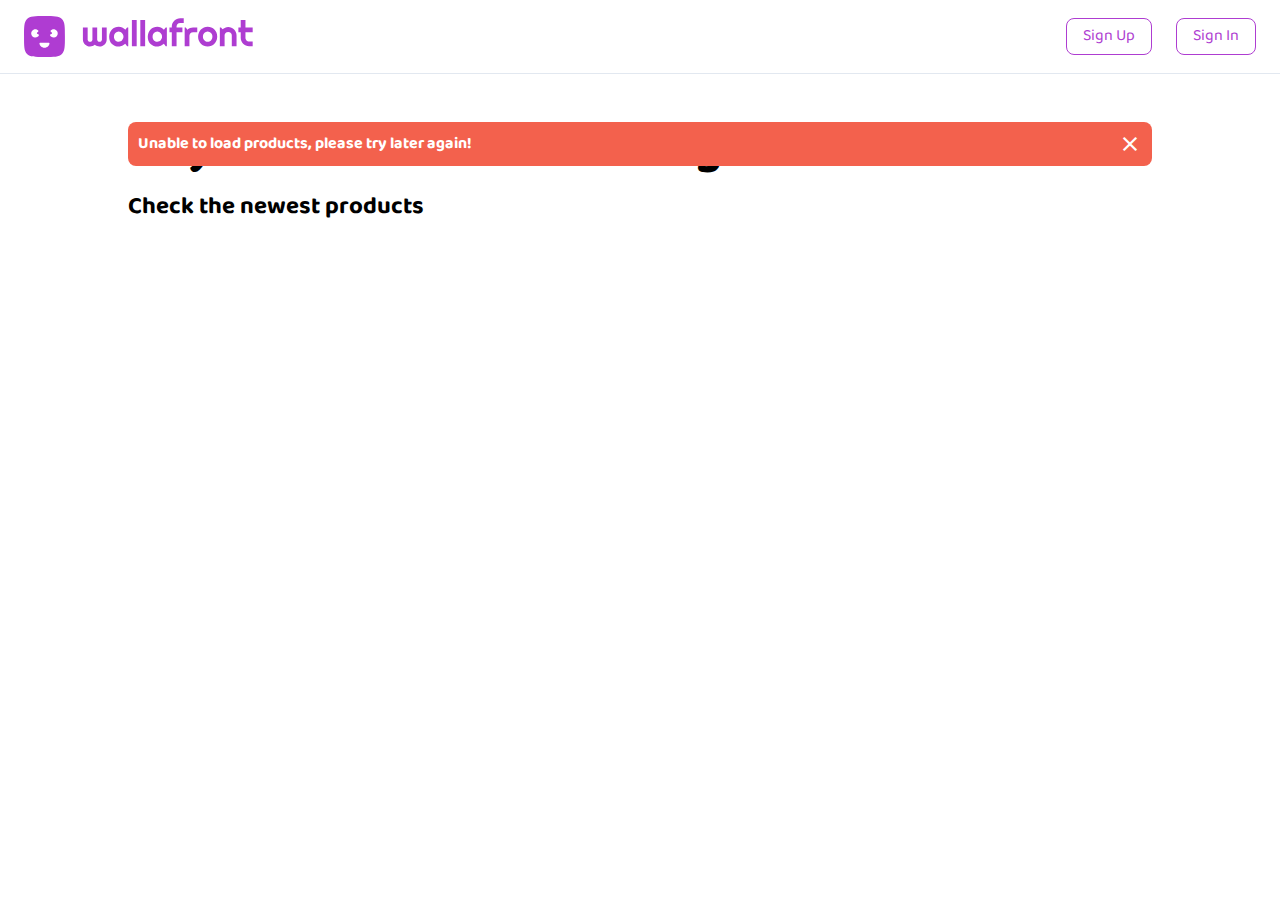
<file: index.html>
<!DOCTYPE html>
<html lang="en">

<head>
    <meta charset="UTF-8">
    <meta name="viewport" content="width=device-width, initial-scale=1.0">
    <title>Wallafront</title>
    <link rel="stylesheet" href="./assets/styles/normalize.css">
    <link rel="stylesheet" href="./assets/styles/common.css">
    <link rel="stylesheet" href="./assets/styles/components.css">
    <link rel="stylesheet" href="./assets/styles/loader.css">
    <link rel="stylesheet" href="./assets/styles/header.css">
    <link rel="stylesheet" href="./assets/styles/products.css">
    <link rel="stylesheet" href="./assets/styles/card.css">
    <link rel="stylesheet" href="./assets/styles/notifcation.css">
    <link rel="preconnect" href="https://fonts.googleapis.com">
    <link rel="preconnect" href="https://fonts.gstatic.com" crossorigin>
    <link rel="stylesheet" href="https://fonts.googleapis.com/css2?family=Baloo+2:wght@400..800&display=swap">
    <link rel="stylesheet" href="https://fonts.googleapis.com/css2?family=Material+Symbols+Outlined:opsz,wght,FILL,GRAD@24,400,0,0">
</head>

<body>
    <div class="loader-container hidden">
        <div class="loader"></div>
    </div>
    <header class="header">
        <nav class="navbar">
            <div class="nav-logo">
                <a href="/"><img src="./assets/images/wallafront-logo.svg" alt="Wallafront"></a>
            </div>
            <button class="hamburger">
                <span class="bar"></span>
                <span class="bar"></span>
                <span class="bar"></span>
            </button>
            <ul class="nav-menu"></ul>
        </nav>
    </header>
    <main class="main">
        <div class="notifications"></div>
        <h2 class="hd-1 greeting"></h2>
        <section class="products">
            <h2 class="hd-2">Check the newest products</h2>
            <ul class="product-list"></ul>
        </section>
    </main>
    <script type="module" src="index.js"></script>
</body>

</html>
</file>
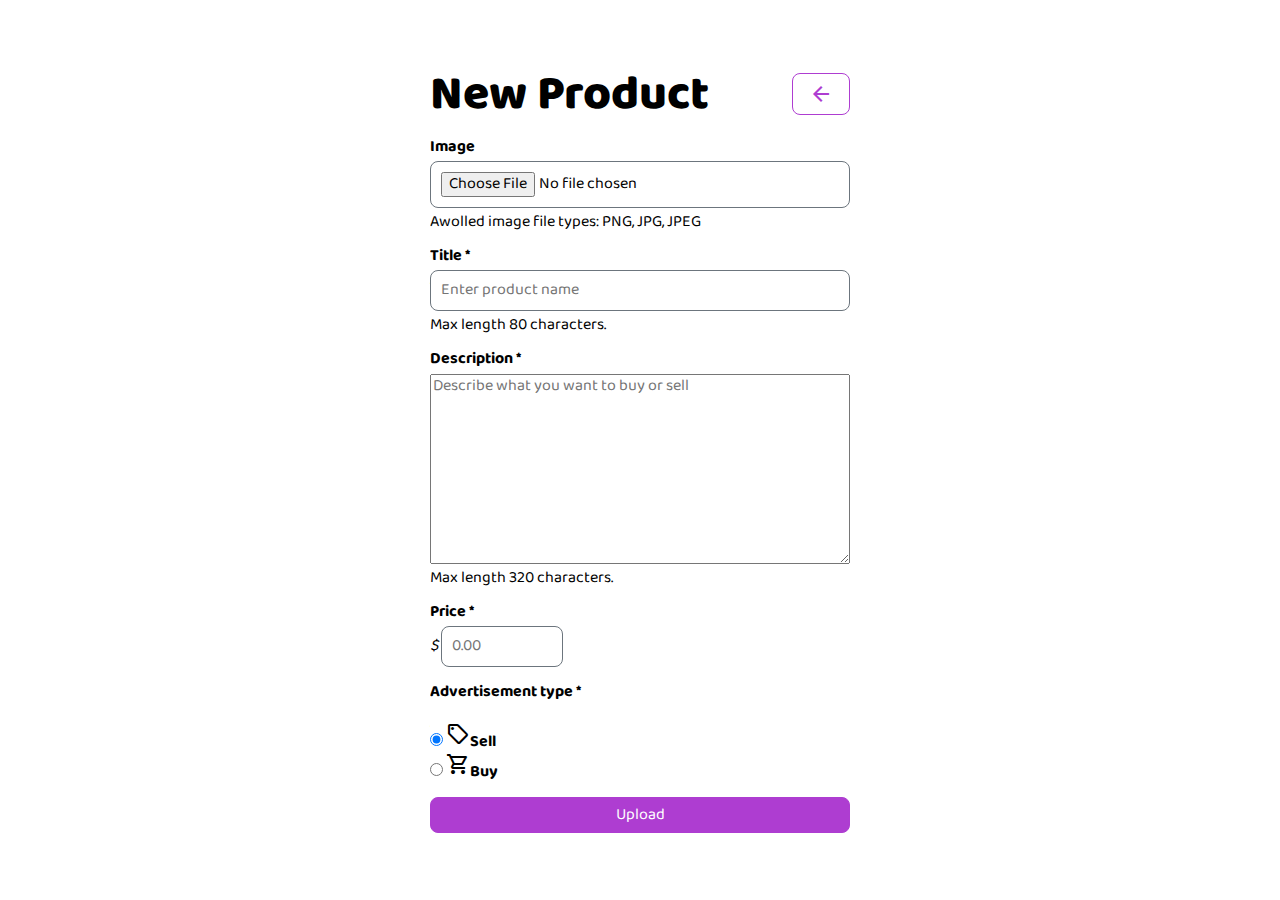
<file: create-product.html>
<!DOCTYPE html>
<html lang="en">

<head>
    <meta charset="UTF-8">
    <meta name="viewport" content="width=device-width, initial-scale=1.0">
    <title>Wallafront - Post New Product</title><link rel="stylesheet" href="./assets/styles/normalize.css">
    <link rel="stylesheet" href="./assets/styles/common.css">
    <link rel="stylesheet" href="./assets/styles/components.css">
    <link rel="stylesheet" href="./assets/styles/loader.css">
    <link rel="stylesheet" href="./assets/styles/notifcation.css">
    <link rel="stylesheet" href="./assets/styles/form.css">
    <link rel="preconnect" href="https://fonts.googleapis.com">
    <link rel="preconnect" href="https://fonts.gstatic.com" crossorigin>
    <link rel="stylesheet" href="https://fonts.googleapis.com/css2?family=Baloo+2:wght@400..800&display=swap">
    <link rel="stylesheet" href="https://fonts.googleapis.com/css2?family=Material+Symbols+Outlined:opsz,wght,FILL,GRAD@20,400,0,0">
</head>

<body>
    <div class="loader-container hidden">
        <div class="loader"></div>
    </div>
    <main class="main">
        <div class="form-container">
            <div class="form">
                <div class="notifications"></div>
                <div class="form-header">
                    <h2 class="hd-1">New Product</h2>
                    <a href="/" class="btn-outline" title="Go back">
                        <span class="material-symbols-outlined">arrow_back</span>
                    </a>
                </div>
                <form>
                    <div class="form-element">
                        <label for="name">Image</label>
                        <input 
                            type="file"
                            name="name"
                            id="name"
                            accept="image/png, image/jpg, image/jpeg"
                            aria-describedby="image-help"
                        />
                        <span id="image-help">Awolled image file types: PNG, JPG, JPEG</span>
                    </div>
                    <div class="form-element">
                        <label for="name">Title *</label>
                        <input 
                            type="text"
                            name="name"
                            id="name"
                            placeholder="Enter product name"
                            maxlength="80"
                            aria-describedby="name-help"
                            required
                        />
                        <span id="name-help">Max length 80 characters.</span>
                    </div>
                    <div class="form-element">
                        <label for="desc">Description *</label>
                        <textarea 
                            name="desc" 
                            id="desc"
                            placeholder="Describe what you want to buy or sell"
                            maxlength="320"
                            rows="10"
                            aria-describedby="desc-help"
                            required
                        ></textarea>
                        <span id="desc-help">Max length 320 characters.</span>
                    </div>
                    <div class="form-element">
                        <label for="price">Price *</label>
                        <div class="input-icon">
                            <i>$</i>
                            <input 
                                type="number"
                                name="price"
                                id="price"
                                placeholder="0.00"
                                min="1"
                                max="99999"
                                required
                            />
                        </div>
                    </div>
                    <div class="form-element">
                        <p><strong>Advertisement type *</strong></p>
                        <div class="form-group">
                            <div class="choice">
                                <input 
                                    type="radio"
                                    name="ad-type"
                                    id="ad-type-sell"
                                    value="sell"
                                    checked
                                    required
                                />
                                <label for="ad-type-sell"><span class="material-symbols-outlined">sell</span>Sell</label>
                            </div>
                            <div class="choice">
                                <input 
                                    type="radio"
                                    name="ad-type"
                                    id="ad-type-buy"
                                    value="buy"
                                    required
                                />
                                <label for="ad-type-buy"><span class="material-symbols-outlined">shopping_cart</span>Buy</label>
                            </div>
                        </div>
                    </div>
                    <div class="form-buttons">
                        <button type="submit" class="btn">Upload</button>
                    </div>
                </form>
            </div>
        </div>
    </main>
    <script type="module" src="./createProduct.js"></script>
</body>

</html>
</file>
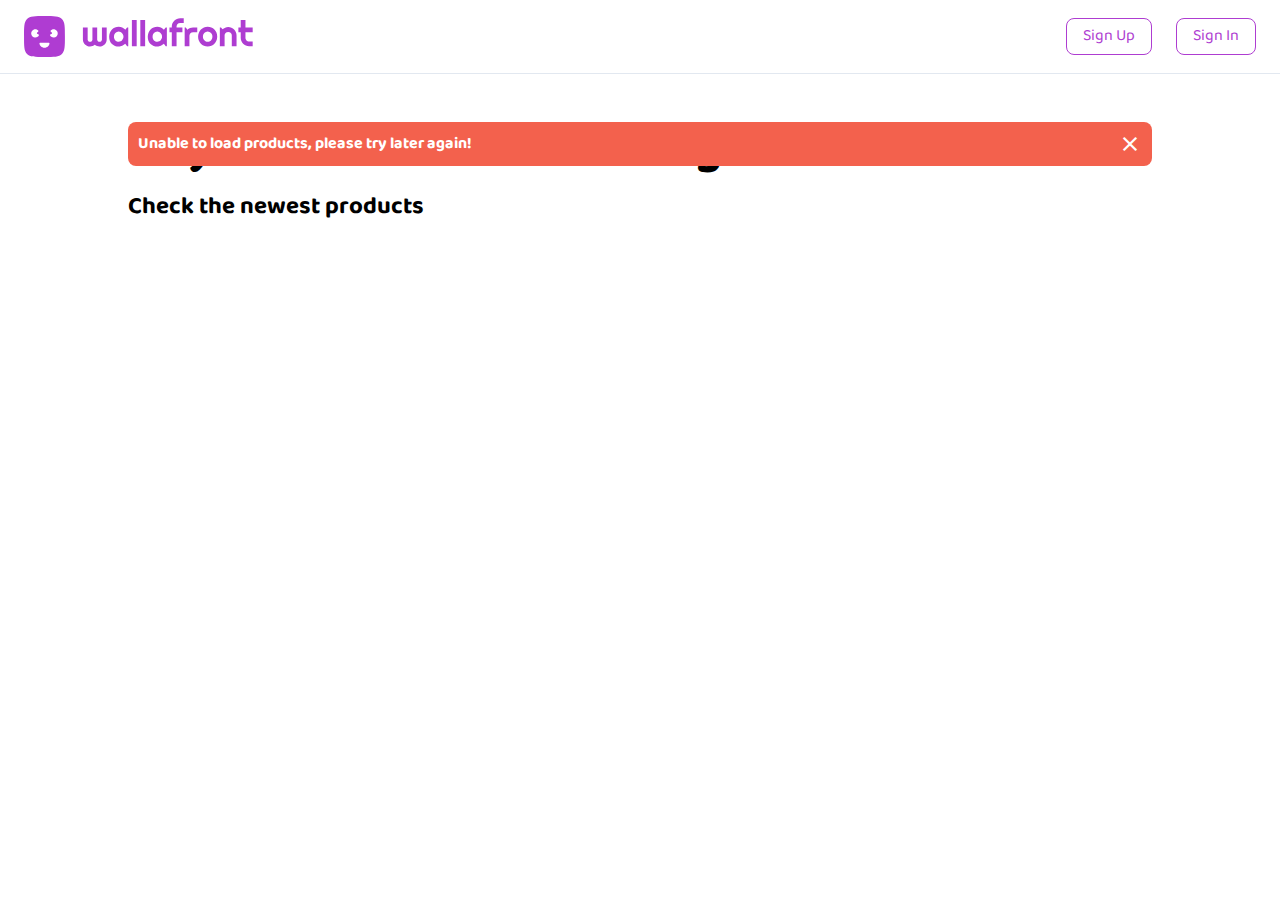
<file: product-details.html>
<!DOCTYPE html>
<html lang="en">

<head>
    <meta charset="UTF-8">
    <meta name="viewport" content="width=device-width, initial-scale=1.0">
    <title>Wallafront - Product</title>
    <link rel="stylesheet" href="./assets/styles/normalize.css">
    <link rel="stylesheet" href="./assets/styles/common.css">
    <link rel="stylesheet" href="./assets/styles/components.css">
    <link rel="stylesheet" href="./assets/styles/loader.css">
    <link rel="stylesheet" href="./assets/styles/notifcation.css">
    <link rel="stylesheet" href="./assets/styles/header.css">
    <link rel="stylesheet" href="./assets/styles/details.css">
    <link rel="stylesheet" href="./assets/styles/card.css">
    <link rel="preconnect" href="https://fonts.googleapis.com">
    <link rel="preconnect" href="https://fonts.gstatic.com" crossorigin>
    <link rel="stylesheet" href="https://fonts.googleapis.com/css2?family=Baloo+2:wght@400..800&display=swap">
    <link rel="stylesheet" href="https://fonts.googleapis.com/css2?family=Material+Symbols+Outlined:opsz,wght,FILL,GRAD@20,400,0,0">
</head>

<body>
    <div class="loader-container hidden">
        <div class="loader"></div>
    </div>
    <header class="header">
        <nav class="navbar">
            <div class="nav-logo">
                <a href="/"><img src="./assets/images/wallafront-logo.svg" alt="Wallafront"></a>
            </div>
            <form class="search-bar">
                <input 
                    type="search" 
                    name="title" 
                    id="search"
                    placeholder="Search products"
                />
            </form>
            <button class="hamburger">
                <span class="bar"></span>
                <span class="bar"></span>
                <span class="bar"></span>
            </button>
            <ul class="nav-menu"></ul>
        </nav>
    </header>
    <main class="main">
        <div class="notifications"></div>
        <div class="product-container"></div>
    </main>
    <script type="module" src="./productDetails.js"></script>
</body>

</html>
</file>
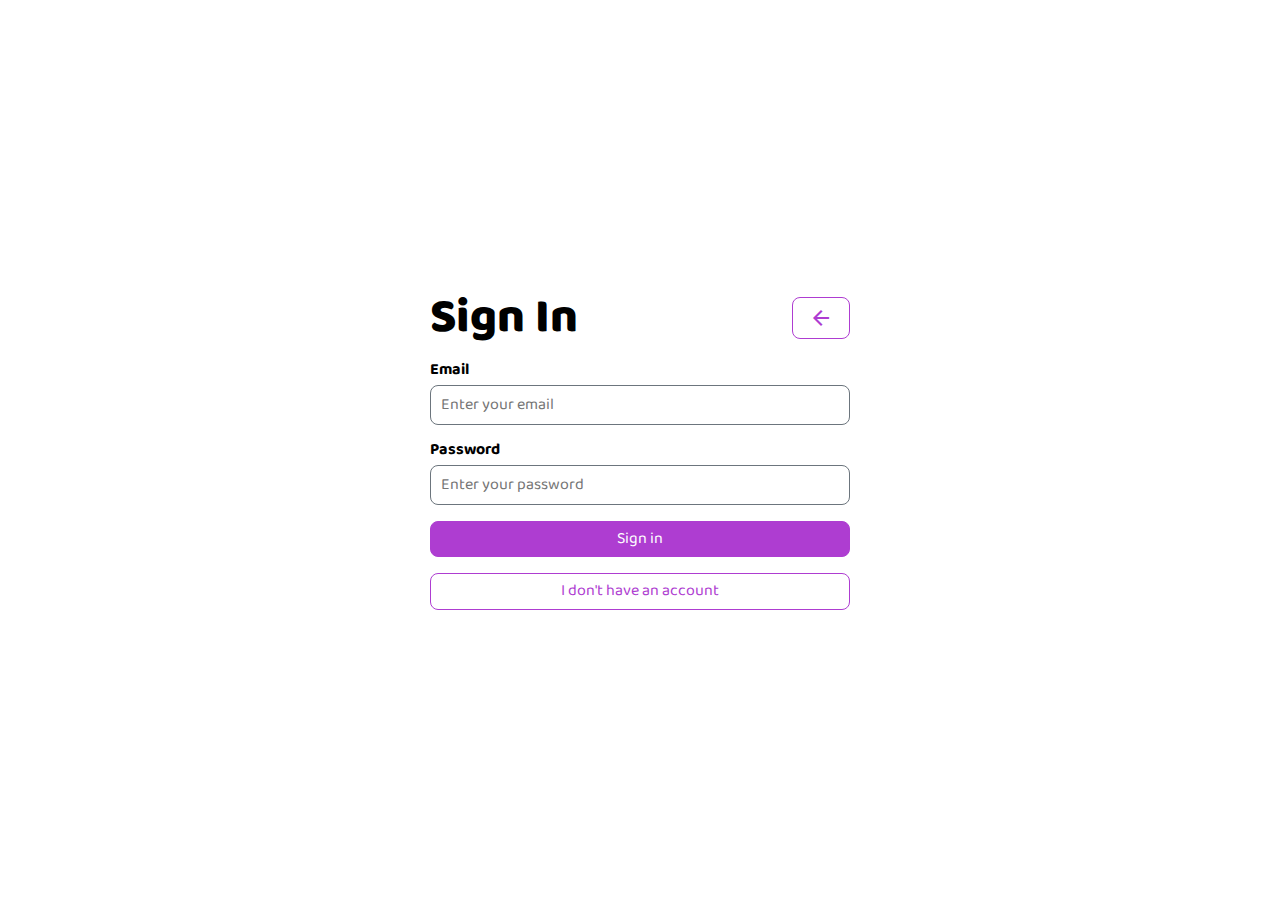
<file: sign-in.html>
<!DOCTYPE html>
<html lang="en">

<head>
    <meta charset="UTF-8">
    <meta name="viewport" content="width=device-width, initial-scale=1.0">
    <title>Wallafront - Sign In</title>
    <link rel="stylesheet" href="./assets/styles/normalize.css">
    <link rel="stylesheet" href="./assets/styles/common.css">
    <link rel="stylesheet" href="./assets/styles/components.css">
    <link rel="stylesheet" href="./assets/styles/loader.css">
    <link rel="stylesheet" href="./assets/styles/notifcation.css">
    <link rel="stylesheet" href="./assets/styles/form.css">
    <link rel="preconnect" href="https://fonts.googleapis.com">
    <link rel="preconnect" href="https://fonts.gstatic.com" crossorigin>
    <link rel="stylesheet" href="https://fonts.googleapis.com/css2?family=Baloo+2:wght@400..800&display=swap">
    <link rel="stylesheet" href="https://fonts.googleapis.com/css2?family=Material+Symbols+Outlined:opsz,wght,FILL,GRAD@24,400,0,0">
</head>

<body>
    <div class="loader-container hidden">
        <div class="loader"></div>
    </div>
    <main class="main">
        <div class="form-container">
            <div class="form">
                <div class="notifications"></div>
                <div class="form-header">
                    <h2 class="hd-1">Sign In</h2>
                    <a href="/" class="btn-outline" title="Go back">
                        <span class="material-symbols-outlined">arrow_back</span>
                    </a>
                </div>
                <form>
                    <div class="form-element">
                        <label for="email">Email</label>
                        <input 
                            type="email"
                            name="email"
                            id="email"
                            placeholder="Enter your email"
                            required
                        />
                    </div>
                    <div class="form-element">
                        <label for="password">Password</label>
                        <input 
                            type="password"
                            name="password"
                            id="password"
                            placeholder="Enter your password"
                            minlength="6"
                            required
                        />
                    </div>
                    <div class="form-buttons">
                        <button type="submit" class="btn">Sign in</button>
                        <a href="/sign-up.html" class="btn-outline">I don't have an account</a>
                    </div>
                </form>
            </div>
        </div>
    </main>
    <script type="module" src="./signIn.js"></script>
</body>

</html>
</file>
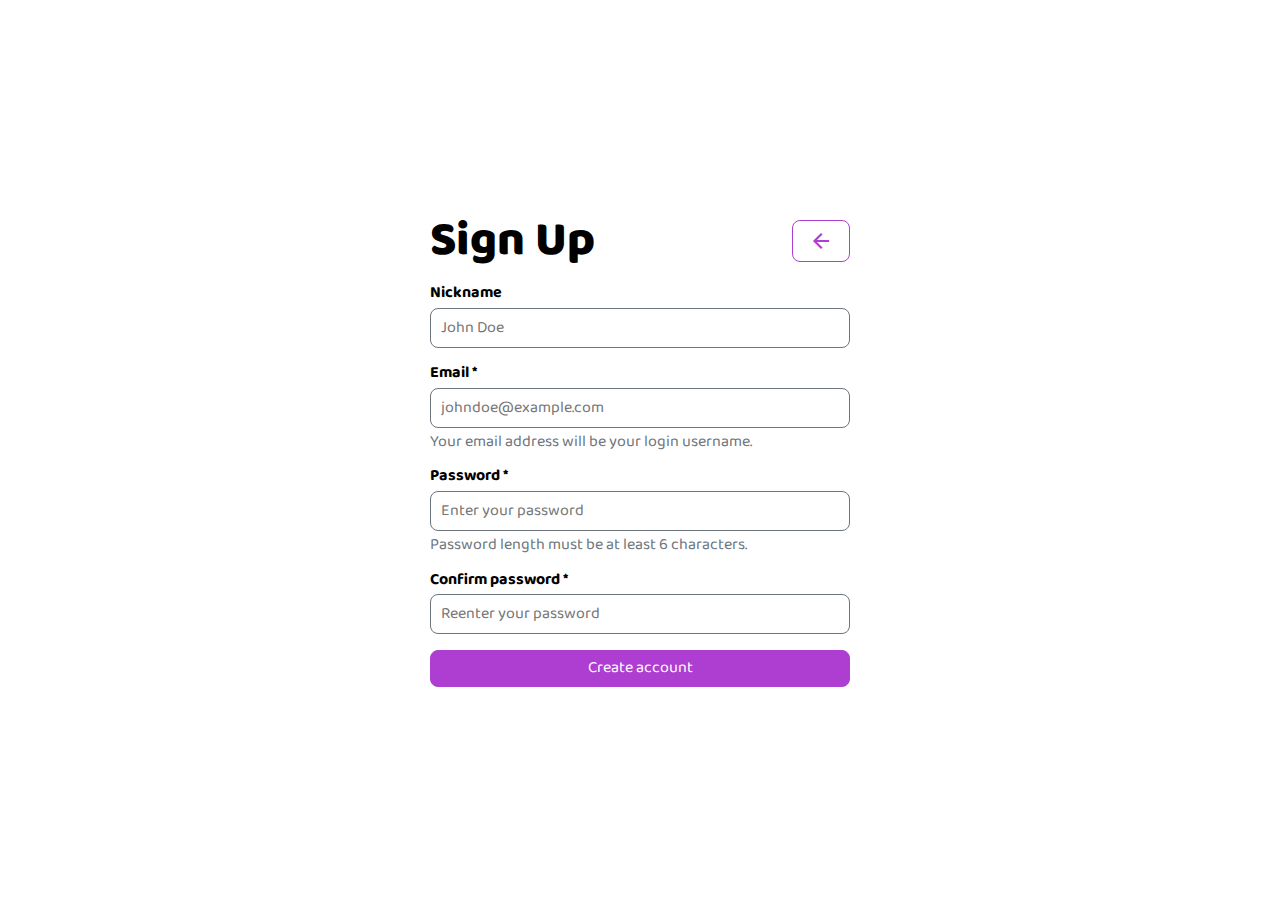
<file: sign-up.html>
<!DOCTYPE html>
<html lang="en">

<head>
    <meta charset="UTF-8">
    <meta name="viewport" content="width=device-width, initial-scale=1.0">
    <title>Wallafront - Sign Up</title>
    <link rel="stylesheet" href="./assets/styles/normalize.css">
    <link rel="stylesheet" href="./assets/styles/common.css">
    <link rel="stylesheet" href="./assets/styles/components.css">
    <link rel="stylesheet" href="./assets/styles/loader.css">
    <link rel="stylesheet" href="./assets/styles/notifcation.css">
    <link rel="stylesheet" href="./assets/styles/form.css">
    <link rel="preconnect" href="https://fonts.googleapis.com">
    <link rel="preconnect" href="https://fonts.gstatic.com" crossorigin>
    <link rel="stylesheet" href="https://fonts.googleapis.com/css2?family=Baloo+2:wght@400..800&display=swap">
    <link rel="stylesheet" href="https://fonts.googleapis.com/css2?family=Material+Symbols+Outlined:opsz,wght,FILL,GRAD@24,400,0,0">
</head>

<body>
    <div class="loader-container hidden">
        <div class="loader"></div>
    </div>
    <main class="main">
        <div class="form-container">
            <div class="form">
                <div class="notifications"></div>
                <div class="form-header">
                    <h2 class="hd-1">Sign Up</h2>
                    <a href="/" class="btn-outline" title="Go back">
                        <span class="material-symbols-outlined">arrow_back</span>
                    </a>
                </div>
                <form method="post">
                    <div class="form-element">
                        <label for="name">Nickname</label>
                        <input 
                            type="text" 
                            name="name" 
                            id="name" 
                            placeholder="John Doe"
                        />
                    </div>
                    <div class="form-element">
                        <label for="email">Email *</label>
                        <input 
                            type="email"
                            name="email"
                            id="email"
                            placeholder="johndoe@example.com"
                            aria-describedby="email-help"
                            required
                        />
                        <span id="email-help">Your email address will be your login username.</span>
                    </div>
                    <div class="form-element">
                        <label for="password">Password *</label>
                        <input 
                            type="password"
                            name="password"
                            id="password"
                            placeholder="Enter your password"
                            minlength="6"
                            aria-describedby="password-help"
                            required
                        />
                        <span id="password-help">Password length must be at least 6 characters.</span>
                    </div>
                    <div class="form-element">
                        <label for="password-confirm">Confirm password *</label>
                        <input 
                            type="password"
                            name="passwordConfirm"
                            id="password-confirm"
                            placeholder="Reenter your password"
                            required
                        />
                    </div>
                    <div class="form-buttons">
                        <button type="submit" class="btn">Create account</button>
                    </div>
                </form>
            </div>
        </div>
    </main>
    <script type="module" src="./signUp.js"></script>
</body>

</html>
</file>
<file: assets/styles/common.css>
:root {
    --bg-color: #ffffff;
    --primary-color: #ae3dd1;
    --primary-color-hover: #8d2faa;
    --error-color: #f3614d;
    --error-color-hover: #d25241;
    --success-color: #3dd180;
    --success-color-hover: #31ac68;
    --text-color: #000000;
    --text-color-light: #6c757d;
    --border-color: #e2e8f0;
    --border-radius: 0.5rem;

    font-family: 'Baloo 2', sans-serif;
    font-weight: 400;
    font-size: 16px;
}

* {
    box-sizing: border-box;
}

ul {
    margin: 0;
    padding: 0;
}

li {
    list-style: none;
}

a {
    text-decoration: none;
}

button {
    background-color: transparent;
    border: none;
    display: flex;
    padding: 0;
}

h1,
h2,
h3,
h4,
p {
    margin: 0;
    margin-bottom: 1rem;
}

.main {
    width: 90%;
    max-width: 1024px;
    margin: 0 auto;
    margin-bottom: 3rem;
}

.hidden {
    display: none !important;
}
</file>
<file: assets/styles/components.css>
/* hamburger menu */

.hamburger { display: none; }

.bar {
    display: block;
    width: 25px;
    height: 3px;
    margin: 5px auto;
    transition: all 0.3s ease-in-out;
    background-color: var(--primary-color);
}

/* buttons */

.btn,
.btn-outline {
    padding: 0.5rem 1rem;
    border: 1px solid var(--primary-color);
    border-radius: var(--border-radius);
    transition: all 0.3s ease-in-out;
    cursor: pointer;
    display: flex;
    justify-content: center;

    &:hover {
        color: var(--bg-color);
        border: 1px solid var(--primary-color-hover);
        background-color: var(--primary-color-hover);
    }

    &.error:hover {
        color: var(--bg-color);
        border: 1px solid var(--error-color);
        background-color: var(--error-color);
    }
}

.btn {
    color: var(--bg-color);
    background-color: var(--primary-color);

    &.error {
        border-color: var(--error-color);
        background-color: var(--error-color);
    }
}

.btn-outline {
    color: var(--primary-color);
    background-color: transparent;

    &.error {
        color: var(--error-color);
        border-color: var(--error-color);
        background-color: transparent;
    }
    
}

/* texts */

.hd-1 {
    font-size: 3rem;
    font-weight: 900;
}

.hd-2 {
    font-size: 1.5rem;
    font-weight: 700;
}
</file>
<file: assets/styles/loader.css>
.loader-container {
    height: 100vh;
    width: 100%;
    position: fixed;
    background-color: rgba(255, 255, 255, 0.75);
    display: flex;
    justify-content: center;
    align-items: center;
    flex-direction: column;
    gap: 1rem;
    color: var(--primary-color-hover);
    z-index: 999;
}

.loader {
    width: 50px;
    aspect-ratio: 1;
    border-radius: 50%;
    border: 8px solid var(--primary-color-hover);
    animation:
        l20-1 0.8s infinite linear alternate,
        l20-2 1.6s infinite linear;
}

@keyframes l20-1 {
    0% {
        clip-path: polygon(50% 50%, 0 0, 50% 0%, 50% 0%, 50% 0%, 50% 0%, 50% 0%)
    }

    12.5% {
        clip-path: polygon(50% 50%, 0 0, 50% 0%, 100% 0%, 100% 0%, 100% 0%, 100% 0%)
    }

    25% {
        clip-path: polygon(50% 50%, 0 0, 50% 0%, 100% 0%, 100% 100%, 100% 100%, 100% 100%)
    }

    50% {
        clip-path: polygon(50% 50%, 0 0, 50% 0%, 100% 0%, 100% 100%, 50% 100%, 0% 100%)
    }

    62.5% {
        clip-path: polygon(50% 50%, 100% 0, 100% 0%, 100% 0%, 100% 100%, 50% 100%, 0% 100%)
    }

    75% {
        clip-path: polygon(50% 50%, 100% 100%, 100% 100%, 100% 100%, 100% 100%, 50% 100%, 0% 100%)
    }

    100% {
        clip-path: polygon(50% 50%, 50% 100%, 50% 100%, 50% 100%, 50% 100%, 50% 100%, 0% 100%)
    }
}

@keyframes l20-2 {
    0% {
        transform: scaleY(1) rotate(0deg)
    }

    49.99% {
        transform: scaleY(1) rotate(135deg)
    }

    50% {
        transform: scaleY(-1) rotate(0deg)
    }

    100% {
        transform: scaleY(-1) rotate(-135deg)
    }
}
</file>
<file: assets/styles/header.css>
.header {
    border-bottom: 1px solid var(--border-color);
    margin-bottom: 3rem;
    top: 0;
    position: sticky;
    z-index: 100;
}

.navbar {
    display: flex;
    justify-content: space-between;
    align-items: center;
    padding: 1rem 1.5rem;
    max-width: 1440px;
    margin: 0 auto;
    background-color: var(--bg-color);
}

.nav-logo {
    width: 30%;
    min-width: 180px;
    max-width: 230px;

    img {
        display: flex;
        width: 100%;
    }
}

.nav-menu {
    display: flex;
    justify-content: space-between;
    align-items: center;
    gap: 1.5rem;
    margin: 0;
}

@media screen and (width < 768px) {
    .nav-menu {
        position: fixed;
        left: 0;
        flex-direction: column;
        align-items: baseline;
        width: 100%;
        padding: 0.5rem 1.5rem;
        gap: 0;
        text-align: center;
        background-color: var(--bg-color);
        border-bottom: 1px solid var(--border-color);
        transform: translateY(-100%);
        transition: 0.3s;
        z-index: -1;

        &.active {
            transform: translateY(70%);
        }
    }

    .nav-item {
        margin: 1rem 0;
    }

    .hamburger {
        display: block;

        &.active .bar:nth-child(2) {
            opacity: 0;
        }

        &.active .bar:nth-child(1) {
            transform: translateY(8px) rotate(45deg);
        }

        &.active .bar:nth-child(3) {
            transform: translateY(-8px) rotate(-45deg);
        }
    }

}
</file>
<file: assets/styles/products.css>
.products {
    margin-bottom: 3rem;
}

.product-list {
    display: grid;
    grid-template-columns: repeat(auto-fill, minmax(200px, 1fr));
    gap: 20px;

    &.warning {
        display: block;
    }
}
</file>
<file: assets/styles/card.css>
.card {
    background: var(--bg-color);
    border-radius: 6px;
    border: 1px solid var(--border-color);

    img {
        width: 100%;
        height: 200px;
        object-fit: cover;
        object-position: center;
        border-radius: 6px 6px 0 0;
    }
}

.card-image {
    width: 100%;
    height: 200px;
    object-fit: cover;
    object-position: center;
    border-radius: 6px 6px 0 0;
}

.card-body {
    padding: 1rem;
}

.card-title {
    font-size: 1.25rem;
    font-weight: 700;
    margin-bottom: 0.5rem;
    color: var(--text-color);
}

.card-text {
    color: var(--text-color-light);
}

@media screen and (hover:hover) {
    .card {
        transition: all 0.3s;
        cursor: pointer;

        &:hover {
            transform: scale(1.02);
            box-shadow: 0 4px 6px rgba(0, 0, 0, 0.05);
        }
    }
}
</file>
<file: assets/styles/notifcation.css>
.notifications {
    position: absolute;
    display: flex;
    flex-direction: column;
    width: 90%;
    max-width: 1024px;
}

.notification {
    padding: 10px;
    margin: 0 0 1rem 0;
    border-radius: var(--border-radius);
    display: flex;
    justify-content: space-between;
    align-items: center;
    color: var(--bg-color);
    font-weight: 700;
    transition: opacity 0.6s;
    opacity: 1;
}

.error {
    background-color: var(--error-color);

    .material-symbols-outlined {
        cursor: pointer;
        color: var(--bg-color);
        transition: all 0.3s;

        &:hover {
            opacity: 0.5;
        }
    }

}

.success {
    background-color: var(--success-color);

    .material-symbols-outlined {
        cursor: pointer;
        color: var(--bg-color);
        transition: all 0.3s;
        
        &:hover {
            opacity: 0.5;
        }
    }
}

.fade-out {
    opacity: 0;
}
</file>
<file: assets/styles/form.css>
.main {
    margin-bottom: 0;
}

.form-container {
    height: 100vh;
    display: flex;
    flex-direction: column;
    align-items: center;
    justify-content: center;

    .notifications {
        width: 100%;
        max-width: 420px;
        transform: translateY(-4rem);
    }
}

.form {
    width: 100%;
    max-width: 420px;
}

.form-header {
    display: flex;
    align-items: center;
    justify-content: space-between;
    margin-bottom: 1rem;

    .hd-1,
    .hd-2 {
        margin: 0;
    }
}

.form-element {
    display: flex;
    flex-direction: column;
    gap: 5px;
    margin-bottom: 1rem;
    
    label {
        font-weight: 700;
    }

    input {
        padding: 10px;
        border: 1px solid var(--text-color-light);
        border-radius: var(--border-radius);

        ::placeholder {
            color: var(--text-color-light);
        }
    }
}

#email-help,
#password-help {
    color: var(--text-color-light);
}

.form-buttons {
    display: flex;
    flex-direction: column;
    gap: 1rem;
    text-align: center;

    button {
        justify-content: center;
    }
}
</file>
<file: assets/styles/details.css>
.main {
    display: flex;
    justify-content: center;
}

.product-container {
    display: flex;
    flex-direction: column;
    gap: 1rem;
    width: 100%;
    max-width: 768px;
}

.product-image {
    display: flex;
    justify-content: center;
    
    img {
        width: 100%;
        max-height: 512px;
        object-fit: cover;
        object-position: center;
        background-color: var(--selected-color);
        border-radius: var(--border-radius);
    }
}

.product-header,
.product-user {
    display: flex;
    justify-content: space-between;
    align-items: center;
    gap: 1rem;

    .hd-1,
    .hd-2,
    .card-text {
        margin: 0
    }
}
</file>
